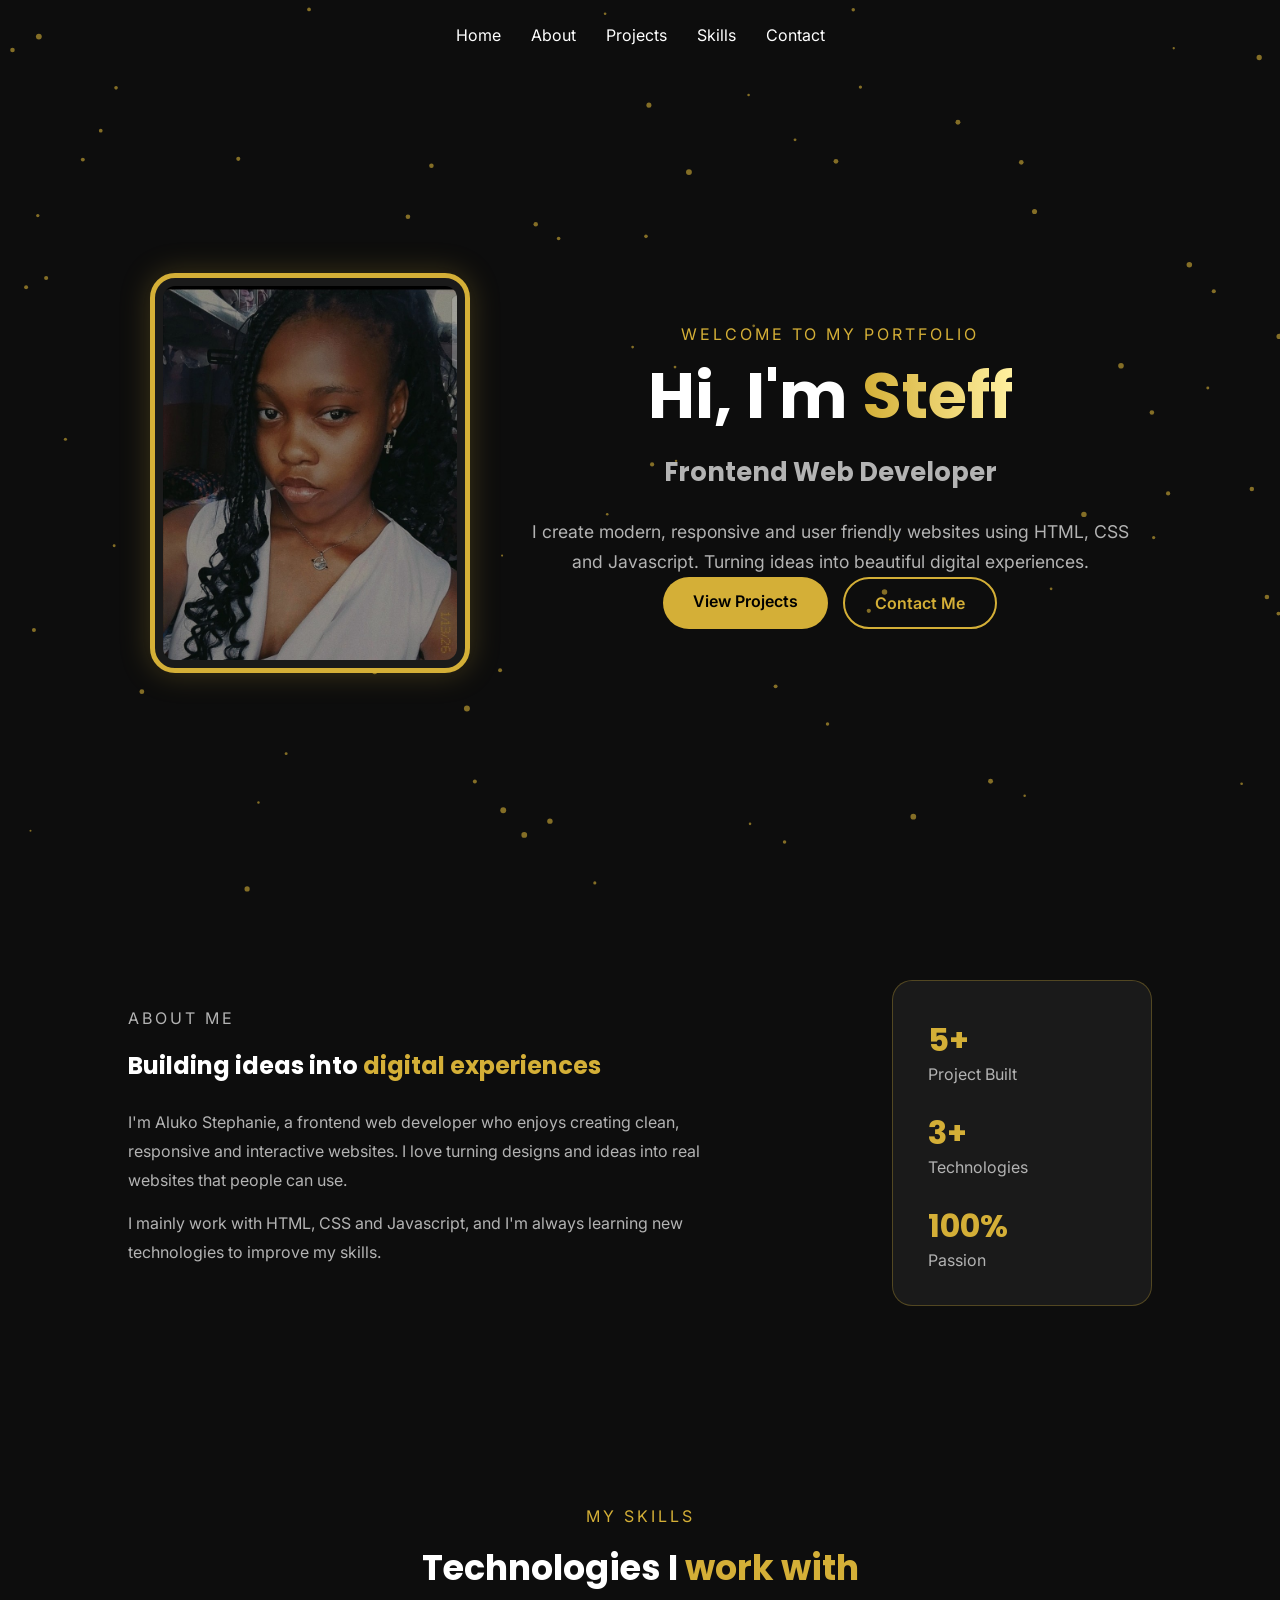
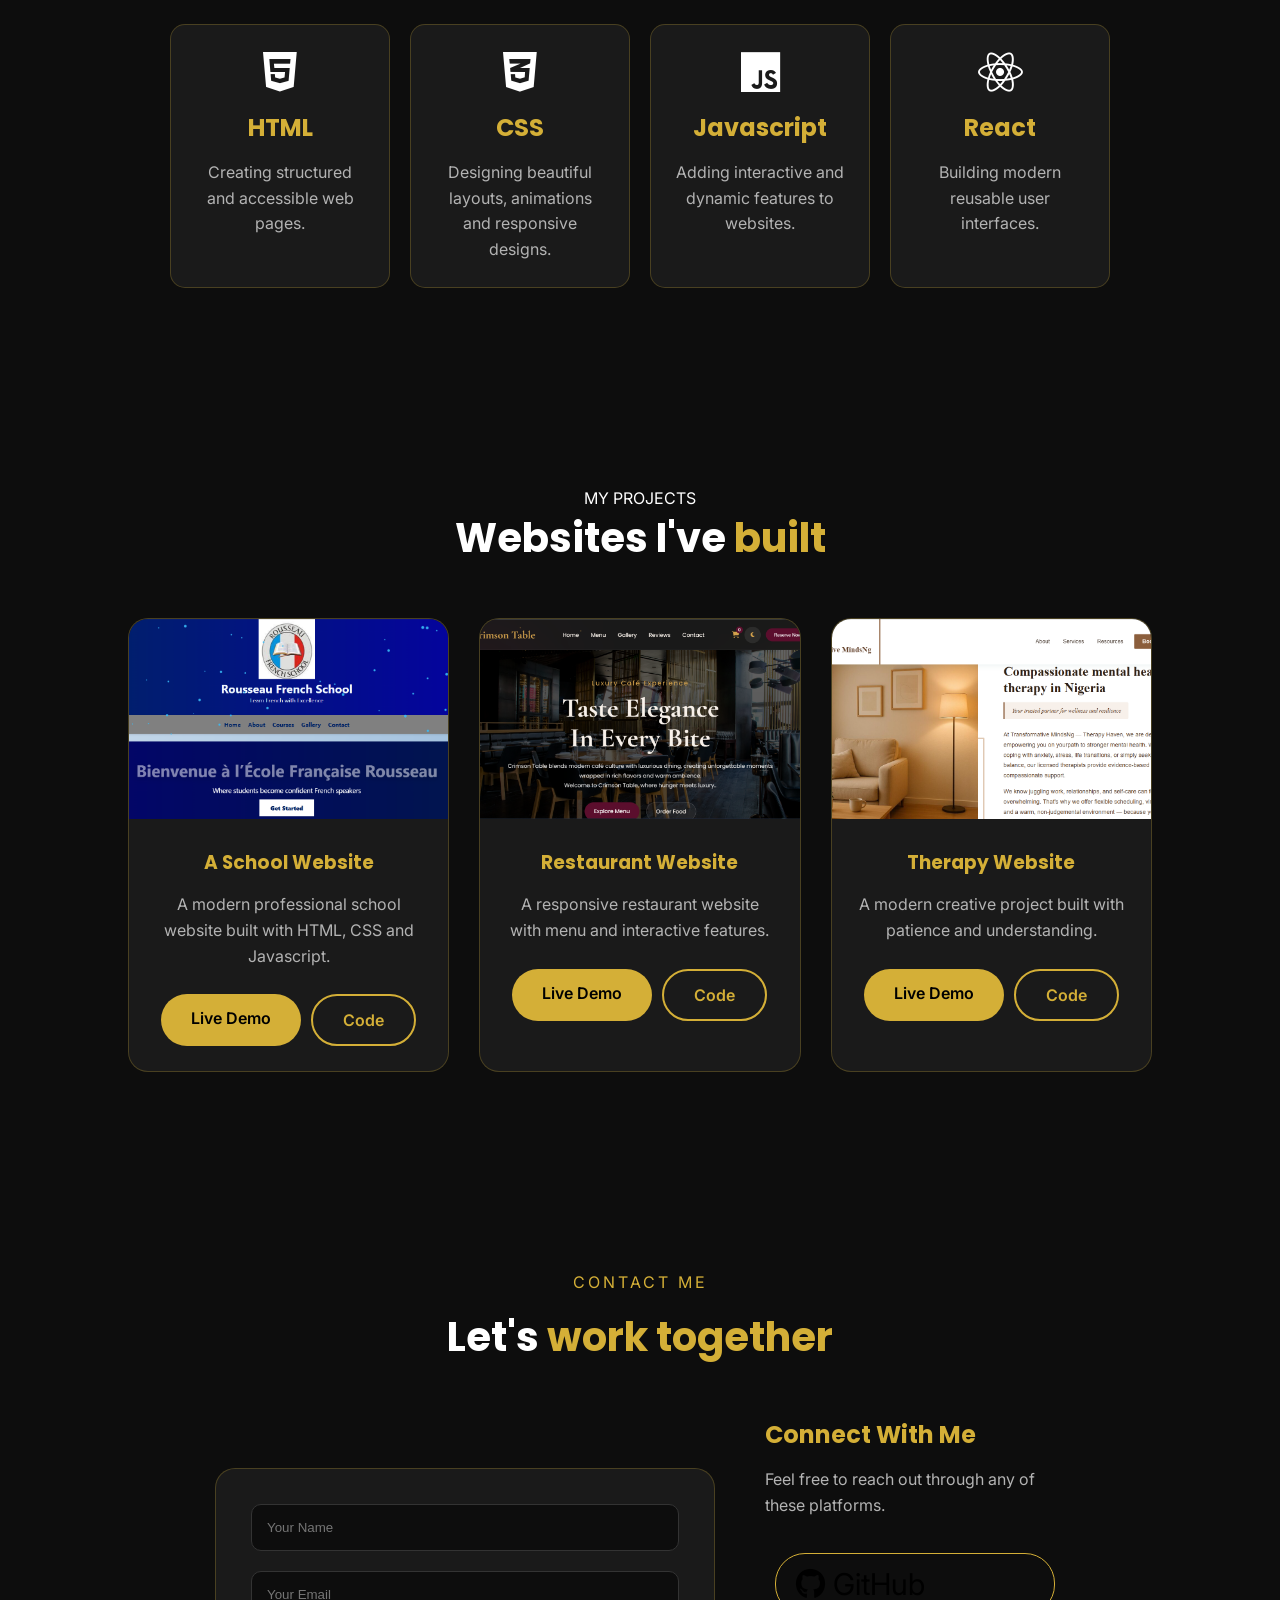
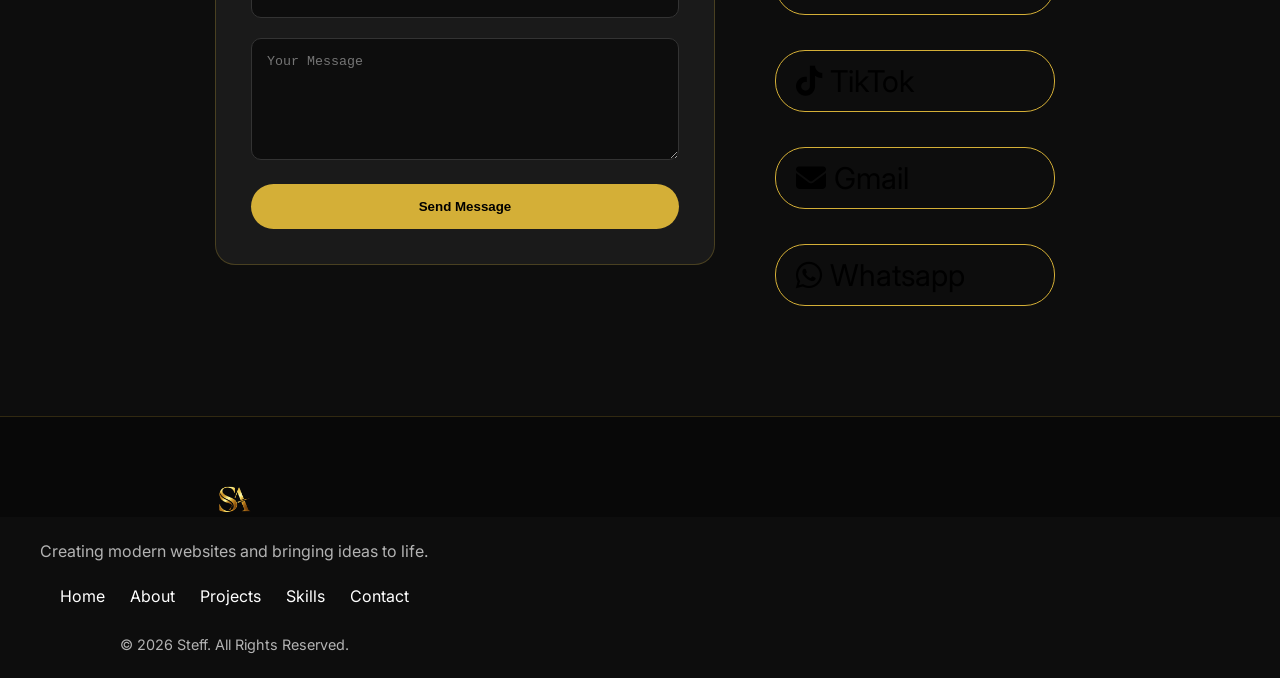
<file: index.html>
<!DOCTYPE html>
<html lang="en">
<head>
    <link rel="icon" href="images\logo1.png">
    <meta charset="UTF-8">
    <meta name="viewport" content="width=device-width, initial-scale=1.0">
    <title>steff portfolio</title>
    <link rel="stylesheet" href="style.css">
    <link href="https://fonts.googleapis.com/css2?family=Inter:wght@300;400;500;600&family=Poppins:wght@500;600;700&display=swap" 
    rel="stylesheet">
    <link rel="stylesheet" href="https://cdnjs.cloudflare.com/ajax/libs/font-awesome/6.5.2/css/all.min.css">
</head>
<body>
    <canvas id="particles"></canvas>

    <nav>
        <ul class="nav-links">
            <li><a href="#home">Home</a></li>
            <li><a href="#about">About</a></li>
            <li><a href="#projects">Projects</a></li>
            <li><a href="#skills">Skills</a></li>
            <li><a href="#contact">Contact</a></li>
        </ul>
    </nav>
    
    <section id="home" class="hero">
        <div class="hero-image">
            <img src="images\profile.jpg" alt="my profile">
        </div>
        <div class="hero-content">
            <p class="welcome">WELCOME TO MY PORTFOLIO</p>
            <h1>
                Hi, I'm <span>Steff</span>
            </h1>

            <h2>
                Frontend Web Developer
            </h2>

            <p class="hero-description">
                I create modern, responsive and user friendly
                websites using HTML, CSS and Javascript.
                Turning ideas into beautiful digital experiences.
            </p>
         

            <div class="hero-buttons">
                <a href="#projects" 
                class="btn">View Projects</a>
                <a href="#contact" class="btn-outline">Contact Me</a>
            </div>
        </div>
    </section>

    <section id="about" class="about">
        <div class="about-container">
            <div class="about-text">
                <p class="section-title">ABOUT ME</p>
                <h2>
                    Building ideas into
                    <span>digital experiences</span>
                </h2>

                <p>
                    I'm Aluko Stephanie, a frontend web developer who enjoys
                    creating clean, responsive and interactive websites.
                    I love turning designs and ideas into real websites that
                    people can use.
                </p>
                <p>
                    I mainly work with HTML, CSS and Javascript, and I'm always
                    learning new technologies to improve my skills.
                </p>
            </div>

            <div class="about-card">
                <div class="stat">
                    <h3>5+</h3>
                    <p>Project Built</p>
                </div>

                <div class="stat">
                    <h3>3+</h3>
                    <p>Technologies</p>
                </div>

                <div class="stat">
                    <h3>100%</h3>
                    <p>Passion</p>
                </div>
            </div>
        </div>
    </section>

    <section id="skills" class="skills">
        <p class="section-title">MY SKILLS</p>

        <h2>
            Technologies I <span>work with</span>
        </h2>

        <div class="skills-container">
            <div class="skill-card">
                <i class="fa-brands fa-html5"></i>
                <h3>HTML</h3>
                <p>
                    Creating structured and accessible web pages.
                </p>
            </div>

            <div class="skill-card">
                <i class="fa-brands fa-css3-alt"></i>
                <h3>CSS</h3>
                <p>
                    Designing beautiful layouts, animations and 
                    responsive designs.
                </p>
            </div>

            <div class="skill-card">
                <i class="fa-brands fa-js"></i>
                <h3>Javascript</h3>
                <p>
                    Adding interactive and dynamic features to websites.
                </p>
            </div>

            <div class="skill-card">
                <i class="fa-brands fa-react"></i>
                <h3>React</h3>
                <p>
                    Building modern reusable user interfaces.
                </p>
            </div>
        </div>
    </section>

    <section id="projects" class="projects">
        <p class="section">MY PROJECTS</p>
        <h2>
            Websites I've <span>built</span>
        </h2>

        <div class="projects-container">

            <div class="project-card">
                <div class="project-image">
                    <img src="images\project.png" alt="project image">
                </div>

                <div class="project-content">
                    <h3>A School Website</h3>
                    <p>
                        A modern professional school website
                        built with HTML, CSS and Javascript.
                    </p>

                    <div class="project-buttons">
                        <a href="https://steffany352.github.io/Rousseau/" class="btn">
                            Live Demo
                        </a>

                        <a href="https://github.com/steffany352/Rousseau" class="btn-outline">
                            Code
                        </a>
                    </div>
                </div>
            </div>

            <div class="project-card">
                <div class="project-image">
                    <img src="images\project2.png" alt="project image">
                </div>
                
                <div class="project-content">
                    <h3>Restaurant Website</h3>
                    <p>
                        A responsive restaurant website with
                        menu and interactive features.
                    </p>

                    <div class="project-buttons">
                        <a href="https://steffany352.github.io/crimson/Crimson/" class="btn">
                            Live Demo
                        </a>

                        <a href="https://github.com/steffany352/crimson" class="btn-outline">
                            Code
                        </a>
                    </div>
                </div>
            </div>
        

            <div class="project-card">
                <div class="project-image">
                    <img src="images\project3.png" alt="project image">
                </div>

                <div class="project-content">
                    <h3>Therapy Website</h3>
                    <p>
                        A modern creative project
                        built with patience and understanding.
                    </p>

                    <div class="project-buttons">
                        <a href="https://steffany352.github.io/testing/" class="btn">
                            Live Demo
                        </a>

                        <a href="https://github.com/steffany352/testing" class="btn-outline">
                            Code
                        </a>
                    </div>
                </div>
            </div>



        </div>
    </section>

    <section id="contact" class="contact">
        <p class="section-title">CONTACT ME</p>
        <h2>
            Let's <span>work together</span>
        </h2>

        <div class="contact-container">
            <form class="contact-form" action="https://formspree.io/f/mrevnyqr"
            method="POST">
                <input type="text"
                name="name"
                placeholder="Your Name"
                required>

                <input type="email"
                name="email"
                placeholder="Your Email"
                required>

                <textarea name="message"
                placeholder="Your Message"
                rows="6"
                required></textarea>

                <button type="submit">
                    Send Message
                </button>
            </form>

            <div class="social-box">
                <h3>Connect With Me</h3>

                <p>
                    Feel free to reach out through any of
                    these platforms.
                </p>

                <div class="social-links">
                    <a href="https://github.com/steffany352"
                    target="_blank">
                        <i class="fa-brands fa-github"></i>
                        GitHub
                    </a>

                    <a href="https://tiktok.com/@_thatgurl.steffy_"
                    target="_blank">
                    <i class="fa-brands fa-tiktok"></i>
                        TikTok
                    </a>

                    <a href="mailto:alukostephanie2@gmail.com">
                        <i class="fa-solid fa-envelope"></i>
                        Gmail
                    </a>

                    <a href="https://wa.link/sbd66u"
                    target="_blank">
                    <i class="fa-brands fa-whatsapp"></i>
                        Whatsapp
                    </a>
                </div>
            </div>
        </div>
    </section>

    <footer>
        <div class="footer-content">
            <div class="logo">
            <img src="images\logo1.png" alt="logo">

            <p>
                Creating modern websites and bringing 
                ideas to life.
            </p>

            <div class="footer-links">
                <a href="#home">Home</a>
                <a href="#about">About</a>
                <a href="#projects">Projects</a>
                <a href="#skills">Skills</a>
                <a href="#contact">Contact</a>
            </div>

            <p class="copyright">
                ©️ 2026 Steff. All Rights Reserved.
            </p>
        </div>
    </footer>
   
<script src="script.js"></script>
     <div class="cursor-glow"></div> 

</body>
</html>
</file>
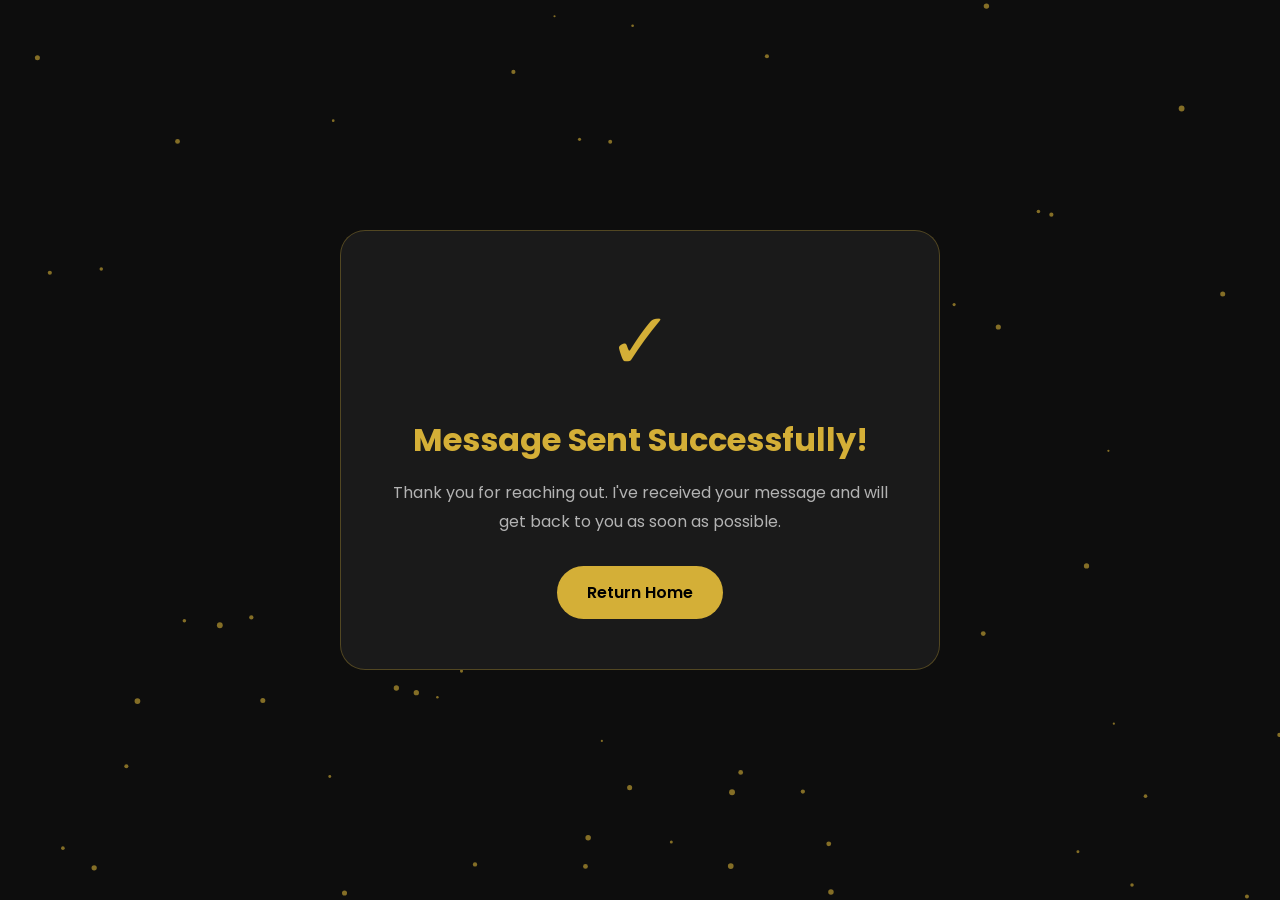
<file: thankyou.html>
<!DOCTYPE html>
<html lang="en">
<head>
    <link rel="icon" href="images\logo.png">
<meta charset="UTF-8">
<meta name="viewport" content="width=device-width, initial-scale=1.0">

<title>Message Sent</title>

<link href="https://fonts.googleapis.com/css2?family=Poppins:wght@400;600;700&display=swap" rel="stylesheet">

<style>

:root{
    --bg:#0d0d0d;
    --gold:#d4af37;
    --card:#1a1a1a;
    --text:#ffffff;
    --gray:#b3b3b3;
}

*{
    margin:0;
    padding:0;
    box-sizing:border-box;
    font-family:'Poppins',sans-serif;
}

body{
    background:var(--bg);
    color:var(--text);

    min-height:100vh;

    display:flex;
    justify-content:center;
    align-items:center;

    overflow:hidden;
}

.container{

    text-align:center;

    background:var(--card);

    padding:50px 40px;

    border-radius:25px;

    border:1px solid rgba(212,175,55,.3);

    max-width:600px;

    animation:fadeIn 1s ease;

}

.checkmark{

    font-size:5rem;

    color:var(--gold);

    animation:bounce 1.5s infinite;

}

h1{

    margin-top:15px;
    margin-bottom:15px;

    color:var(--gold);

}

p{

    color:var(--gray);

    line-height:1.8;

    margin-bottom:30px;

}

.btn{

    display:inline-block;

    text-decoration:none;

    background:var(--gold);

    color:black;

    padding:14px 30px;

    border-radius:40px;

    font-weight:600;

    transition:.3s;

}

.btn:hover{

    transform:translateY(-5px);

}

@keyframes fadeIn{

    from{
        opacity:0;
        transform:translateY(30px);
    }

    to{
        opacity:1;
        transform:translateY(0);
    }

}

@keyframes bounce{

    0%,100%{
        transform:translateY(0);
    }

    50%{
        transform:translateY(-10px);
    }

}

#particles{
    position: fixed;
    top: 0;
    left: 0;
    width: 100%;
    height: 100%;
    z-index: -2;
}

</style>
</head>
<body>
<canvas id="particles"></canvas>
<div class="container">

    <div class="checkmark">✓</div>

    <h1>Message Sent Successfully!</h1>

    <p>
        Thank you for reaching out.
        I've received your message and will get back to you as soon as possible.
    </p>

    <a href="index.html" class="btn">
        Return Home
    </a>

</div>

<script>
    const canvas = document.getElementById("particles");
const ctx = canvas.getContext("2d");

canvas.width = window.innerWidth;
canvas.height = window.innerHeight;

const particles = [];

for(let i = 0; i < 80; i++){

    particles.push({

        x:Math.random()*canvas.width,
        y:Math.random()*canvas.height,

        radius:Math.random()*2 + 1,

        speedX:(Math.random()-0.5)*0.5,
        speedY:(Math.random()-0.5)*0.5

    });

}

function animate(){

    ctx.clearRect(
        0,
        0,
        canvas.width,
        canvas.height
    );

    particles.forEach((p)=>{

        p.x += p.speedX;
        p.y += p.speedY;

        if(p.x < 0 || p.x > canvas.width)
            p.speedX *= -1;

        if(p.y < 0 || p.y > canvas.height)
            p.speedY *= -1;

        ctx.beginPath();

        ctx.arc(
            p.x,
            p.y,
            p.radius,
            0,
            Math.PI*2
        );

        ctx.fillStyle =
        "rgba(212,175,55,0.6)";

        ctx.fill();

    });

    requestAnimationFrame(
        animate
    );

}

animate();
</script>

</body>
</html>
</file>
<file: style.css>
/* Google Fonts */
@import url('https://fonts.googleapis.com/css2?family=Inter:wght@300;400;500;600&family=Poppins:wght@500;600;700&display=swap');

:root{
    --bg:#0d0d0d;
    --card:#1a1a1a;
    --gold:#d4af37;
    --gold-light:#f4d35e;
    --white:#ffffff;
    --gray:#b3b3b3;
}

*{
    margin:0;
    padding:0;
    box-sizing:border-box;
}

html{
    scroll-behavior:smooth;
}

body{
    background:var(--bg);
    color:var(--white);
    font-family:'Inter',sans-serif;
}

h1,h2,h3{
    font-family: 'Poppins',sans-serif;
}

/* NAVBAR */

nav{
    display:flex;
    align-items:center;
    padding:25px 40px;
    position: relative;
}

nav ul{
    display: flex;
    list-style: none;
    gap: 30px;
}

nav a{
    text-decoration: none;
    color: var(--gold);
}

nav a:hover{
    color: var(--gray);
}

.logo{
    position: absolute;
    left:40px;
}

.nav-links{
    width: 100%;
    display: flex;
    justify-content: center;
    gap: 40px;
    list-style: none;
}

.logo img{
    width: 100px;
    height: 70px;
    object-fit: contain;
    transition: 0.3s;
}

.logo img:hover{
    transform: scale(1.1);
}

.nav-links{
    display: flex;
    gap:30px;
    list-style:none;
}

.nav-links a{
    text-decoration:none;
    color:white;
    transition:0.3s;
}

.nav-links a:hover{
    color:var(--gold);
}

/* HERO */

.hero{
    min-height:90vh;
    display:flex;
    align-items:center;
    justify-content:center;
    text-align:center;
    padding:20px 10%;
    gap: 60px;
}

.hero-image img{
    width: 320px;
    height: 400px;
    object-fit: cover;
    border-radius: 25px;
    border: 5px solid var(--gold);
    padding: 8px;
    background: var(--card);
    box-shadow: 0 0 30px rgba(212,175,55,0.25);
    animation: float 4s ease-in-out infinite,
    glow 3s ease-in-out infinite;
}

@keyframes float{
    0%{
        transform: translateY(0);
    }
    50%{
        transform: translateY(-20px);
    }
    100%{
        transform: translateY(0);
    }
}

@keyframes glow{
    0%{
        box-shadow: 0 0 20px rgba(212,175,55,0.2);
    }
    50%{
        box-shadow: 0 0 60px rgba(212,175,55,0.8);
    }
    100%{
        box-shadow: 0 0 20px rgba(212,175,55,0.2);
    }
}

.hero-image{
    position: relative;
}

.hero-image::after{
    content: "";
    position: absolute;
    inset: 12px;
    border: 1px solid var(--gold);
    border-radius: 30px;
    opacity: 0.35;
    z-index: -1;
}

@media(max-width:900px){
    .hero{
        flex-direction: column-reverse;
        text-align: center;
    }

    .hero-image img{
        width: 260px;
        height: 330px;
    }
}

.hero p{
    max-width: 600px;
    line-height: 1.7;
    margin: auto;
}

.hero-content{
    max-width:800px;
}

.welcome{
    color:var(--gold);
    letter-spacing:3px;
    margin-bottom:15px;
}

.hero h1{
    font-family:'Poppins',sans-serif;
    font-size:4rem;
    margin-bottom:10px;
}

.hero h1 span{

    background:linear-gradient(
    90deg,
    #d4af37,
    #fff0a0,
    #d4af37
    );

    background-size:200%;

    -webkit-background-clip:text;
    color:transparent;

    animation:shine 4s linear infinite;

}

@keyframes shine{

    from{
        background-position:0%;
    }

    to{
        background-position:200%;
    }

}

.hero h2{
    font-size:1.6rem;
    color:var(--gray);
    margin-bottom:25px;
}

.hero-description{
    font-size:1.1rem;
    line-height:1.8;
    color:var(--gray);
    margin-bottom:35px;
}

/* BUTTONS */

.hero-buttons{
    display:flex;
    justify-content:center;
    gap:15px;
    flex-wrap:wrap;
}

.btn{
    text-decoration:none;
    background:var(--gold);
    color:black;
    padding:14px 30px;
    border-radius:50px;
    font-weight:600;
    transition:0.3s;
}

.btn:hover{
    transform:translateY(-3px);
}

.btn-outline{
    text-decoration:none;
    border:2px solid var(--gold);
    color:var(--gold);
    padding:14px 30px;
    border-radius:50px;
    font-weight:600;
    transition:0.3s;
}

.btn-outline:hover{
    background:var(--gold);
    color:black;
}

.about{
    padding: 100px 10%;
}

.about-container{
    display: flex;
    justify-content: space-between;
    align-items: center;
    gap: 50px;
}

.about-text{
    max-width: 600px;
}

.section-title{
    color: var(--gold);
    letter-spacing: 3px;
    margin-bottom: 15px;
}

.about h2{
    font-family: 'Poppins', sans-serif;
    font-family: 2.5 rem;
    margin-bottom: 25px;
}

.about h2 span{
    color: var(--gold);
}

.about-text p{
    color: var(--gray);
    line-height: 1.8;
    margin-bottom: 15px;
}

.about-card{
    background: var(--card);
    padding: 35px;
    border-radius: 20px;
    border: 1px solid rgba(212,175,55,0.3);

    display: flex;
    flex-direction: column;
    gap: 25px;
    min-width: 260px;
}

.stat h3{
    font-size: 2rem;
    color: var(--gold);
    font-family: 'Poppins', sans-serif;
}

.stat p{
    color: var(--gray);
}

@media(max-width:768px){
    .about-container{
        flex-direction: column;
        text-align: center;
    }
    .about-card{
        width: 100%;
    }
}

.skills{
    padding: 100px 10%;
    text-align: center;
}

.skills h2{
    font-family: 'Poppins', sans-serif;
    font-size: 35px;
    margin-bottom: 30px;
}

.skills h2 span{
    color: var(--gold);
}

.skills-container{
    display: flex;
    justify-content: center;
    grid-template-columns: repeat(4,1fr);
    gap: 20px;
    flex-wrap: wrap;
}

.skill-card{
    width: 220px;
    background: var(--card);
    padding: 25px;
    border-radius: 15px;
    border: 1px solid rgba(212,175,55,0.25);
    transition: 0.3s;
}

.skill-card i{
    font-size: 45px;
    margin-bottom: 15px;
}

.skill-card:hover{
    transform:
    perspective(1000px)
    rotateX(8deg)
    rotateY(8deg)
    translateY(-15px);
    border-color: var(--gold);

}

.skill-card h3{
    color: var(--gold);
    font-family: 'Poppins', sans-serif;
    font-size: 1.5rem;
    margin-bottom: 15px;
}

.skill-card p{
    color: var(--gray);
    line-height: 1.6;
}

@media(max-width:900px){
    .skills-container{
        grid-template-columns: repeat(2,1fr);
    }
}

@media(max-width:500px){
    .skills-container{
        grid-template-columns: 1fr;
    }
}

.projects{
    padding: 100px 10%;
    text-align: center;
}

.projects h2{
    font-family: 'Poppins', sans-serif;
    font-size: 2.5rem;
    margin-bottom: 50px;
}

.projects h2 span{
    color: var(--gold);
}

.projects-container{
    display: grid;
    grid-template-columns: repeat(3,1fr);
    gap: 30px;
   
}

.project-card{
    background: var(--card);
    border-radius: 20px;
    overflow: hidden;
    border: 1px solid rgba(212,175,55,0.25);
    transition: 0.3s;
}



.project-card:hover{
    transform: translateY(-15px)
    scale(1.03);
    box-shadow: 0 0 40px rgba(212,175,55,0.35);
    border-color: var(--gold);
}

.project-image img{
    width: 100%;
    height: 200px;
    object-fit: cover;
}



.project-content{
    padding: 25px;
}

.project-content h3{
    color: var(--gold);
    font-family: 'Poppins',sans-serif;
    margin-bottom: 15px;
}

.project-content p{
    color: var(--gray);
    line-height: 1.6;
    margin-bottom: 25px;
}

.project-buttons{
    display: flex;
    justify-content: center;
    gap: 10px;
}

@media(max-width:900px){
    .projects-container{
        grid-template-columns: 1fr;
    }
}

/* CONTACT SECTION */


.contact{

    padding:100px 10%;
    text-align:center;

}



.contact h2{

    font-family:'Poppins',sans-serif;

    font-size:2.5rem;

    margin-bottom:50px;

}


.contact h2 span{

    color:var(--gold);

}




.contact-container{

    display:flex;

    justify-content:center;

    gap:50px;

    align-items:center;

}




/* FORM */


.contact-form{

    background:var(--card);

    padding:35px;

    border-radius:20px;

    width:100%;

    max-width:500px;

    border:1px solid rgba(212,175,55,0.25);

}



.contact-form input,
.contact-form textarea{


    width:100%;

    background:#0d0d0d;

    border:1px solid #333;

    padding:15px;

    margin-bottom:20px;

    color:white;

    border-radius:10px;

    outline:none;

}



.contact-form input:focus,
.contact-form textarea:focus{

    border-color:var(--gold);

}




.contact-form button{

    width:100%;

    padding:15px;

    border:none;

    background:var(--gold);

    color:black;

    border-radius:30px;

    font-weight:bold;

    cursor:pointer;

    transition:0.3s;

}



.contact-form button:hover{

    transform:translateY(-3px);

}



/* SOCIAL */


.social-box{

    text-align:left;

    max-width:300px;

}



.social-box h3{

    color:var(--gold);

    font-family:'Poppins',sans-serif;

    font-size:1.5rem;

    margin-bottom:15px;

}



.social-box p{

    color:var(--gray);

    line-height:1.6;

    margin-bottom:25px;

}



.social-links{

    display:flex;

    flex-direction:column;

    gap:15px;

}



.social-links a{

    text-decoration:none;

    color:white;

    padding:12px 20px;

    border:1px solid var(--gold);

    border-radius:30px;

    transition:0.3s;

}



.social-links a:hover{

    background:var(--gold);

    color:black;

}



/* MOBILE */


@media(max-width:800px){

    .contact-container{

        flex-direction:column;

    }


    .social-box{

        text-align:center;

    }

}

/* FOOTER */


footer{

    background:#080808;

    padding:50px 10%;

    text-align:center;

    border-top:1px solid rgba(212,175,55,0.2);

}



.footer-content h2{

    color:var(--gold);

    font-family:'Poppins',sans-serif;

    font-size:2rem;

    margin-bottom:15px;

}



.footer-content p{

    color:var(--gray);

    margin-bottom:25px;

}



.footer-links{

    display:flex;

    justify-content:center;

    gap:25px;

    flex-wrap:wrap;

    margin-bottom:30px;

}



.footer-links a{

    text-decoration:none;

    color:white;

    transition:0.3s;

}



.footer-links a:hover{

    color:var(--gold);

}



.copyright{

    font-size:0.9rem;

}

.social-links a{
    font-size: 30px;
    margin: 10px;
    color: black;
    transition: 0.3s;
}

.social-links a:hover{
    transform: scale(1.2);
}

.cursor-glow{
    position: fixed;
    width: 400px;
    height: 400px;

    border-radius: 50%;
    background:
    radial-gradient(
        circle
        rgba(212,175,55,.25),
        transparent 70%
    );
    pointer-events: none;
    z-index: 999;
    transform: translate(-50%, -50%);
}

.hidden{
    opacity: 0;
    transform: translateY(100px);
    transition: all 1s;
}

.show{
    opacity: 1;
    transform: translateY(0);
}

#particles{
    position: fixed;
    top: 0;
    left: 0;
    width: 100%;
    height: 100%;
    z-index: -2;
}
</file>
